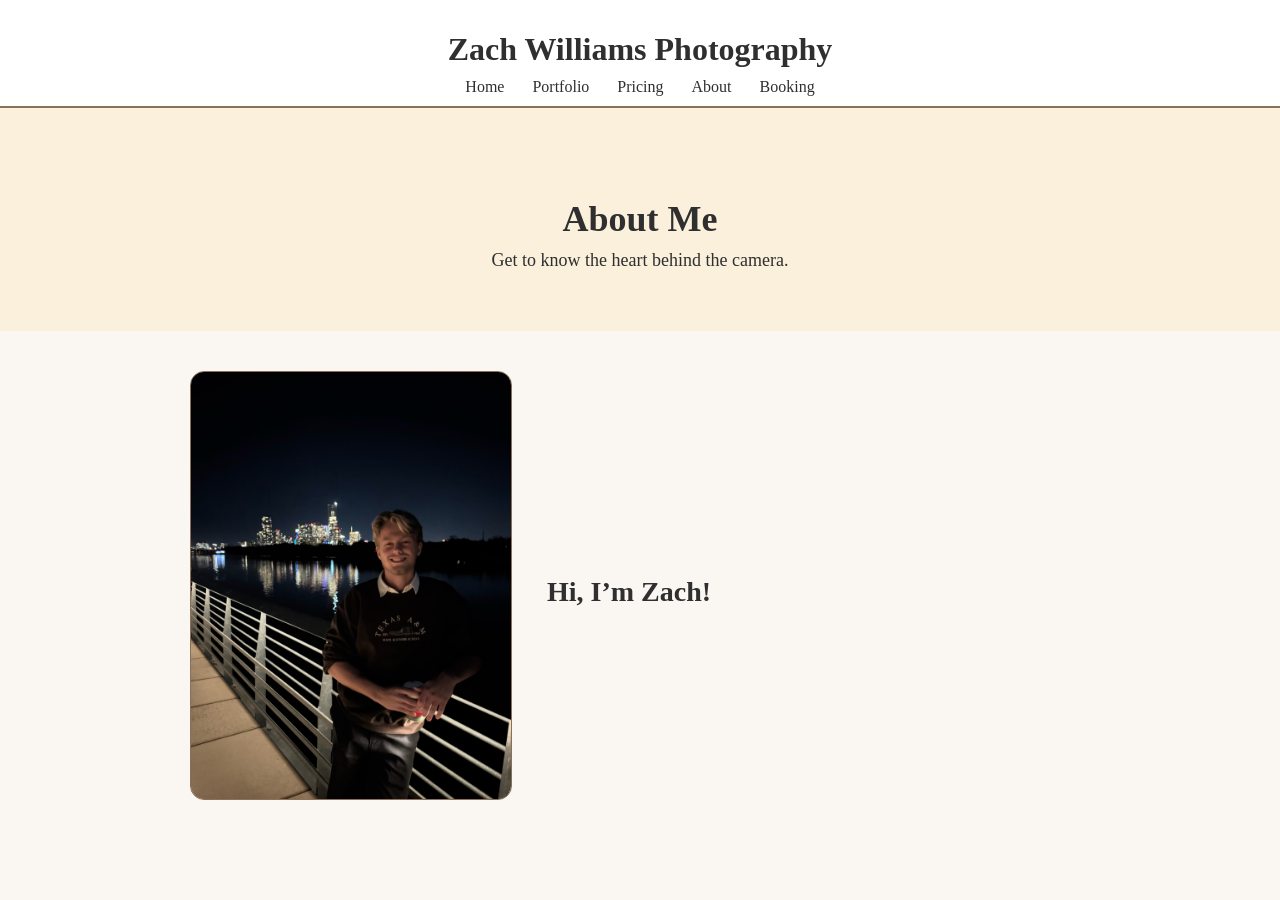
<file: about.html>
<!DOCTYPE html>
<html>
<head>
  <title>About | Zach Williams Photography</title>
  <link rel="stylesheet" href="style.css">
</head>
<body>

<header>
  <h1>Zach Williams Photography</h1>
  <nav>
    <a href="index.html">Home</a>
    <a href="portfolio.html">Portfolio</a>
    <a href="pricing.html">Pricing</a>
    <a href="about.html">About</a>
    <a href="booking.html">Booking</a>
  </nav>
</header>

<section class="page-hero">
  <h2>About Me</h2>
  <p>Get to know the heart behind the camera.</p>
</section>

<section>
  <div class="about-section">
    <img src="Photos/zach.jpeg" alt="Photographer portrait">

    <div class="about-text">
      <h3>Hi, I’m Zach!</h3>
    </div>
  </div>
</section>

</body>
</html>
</file>
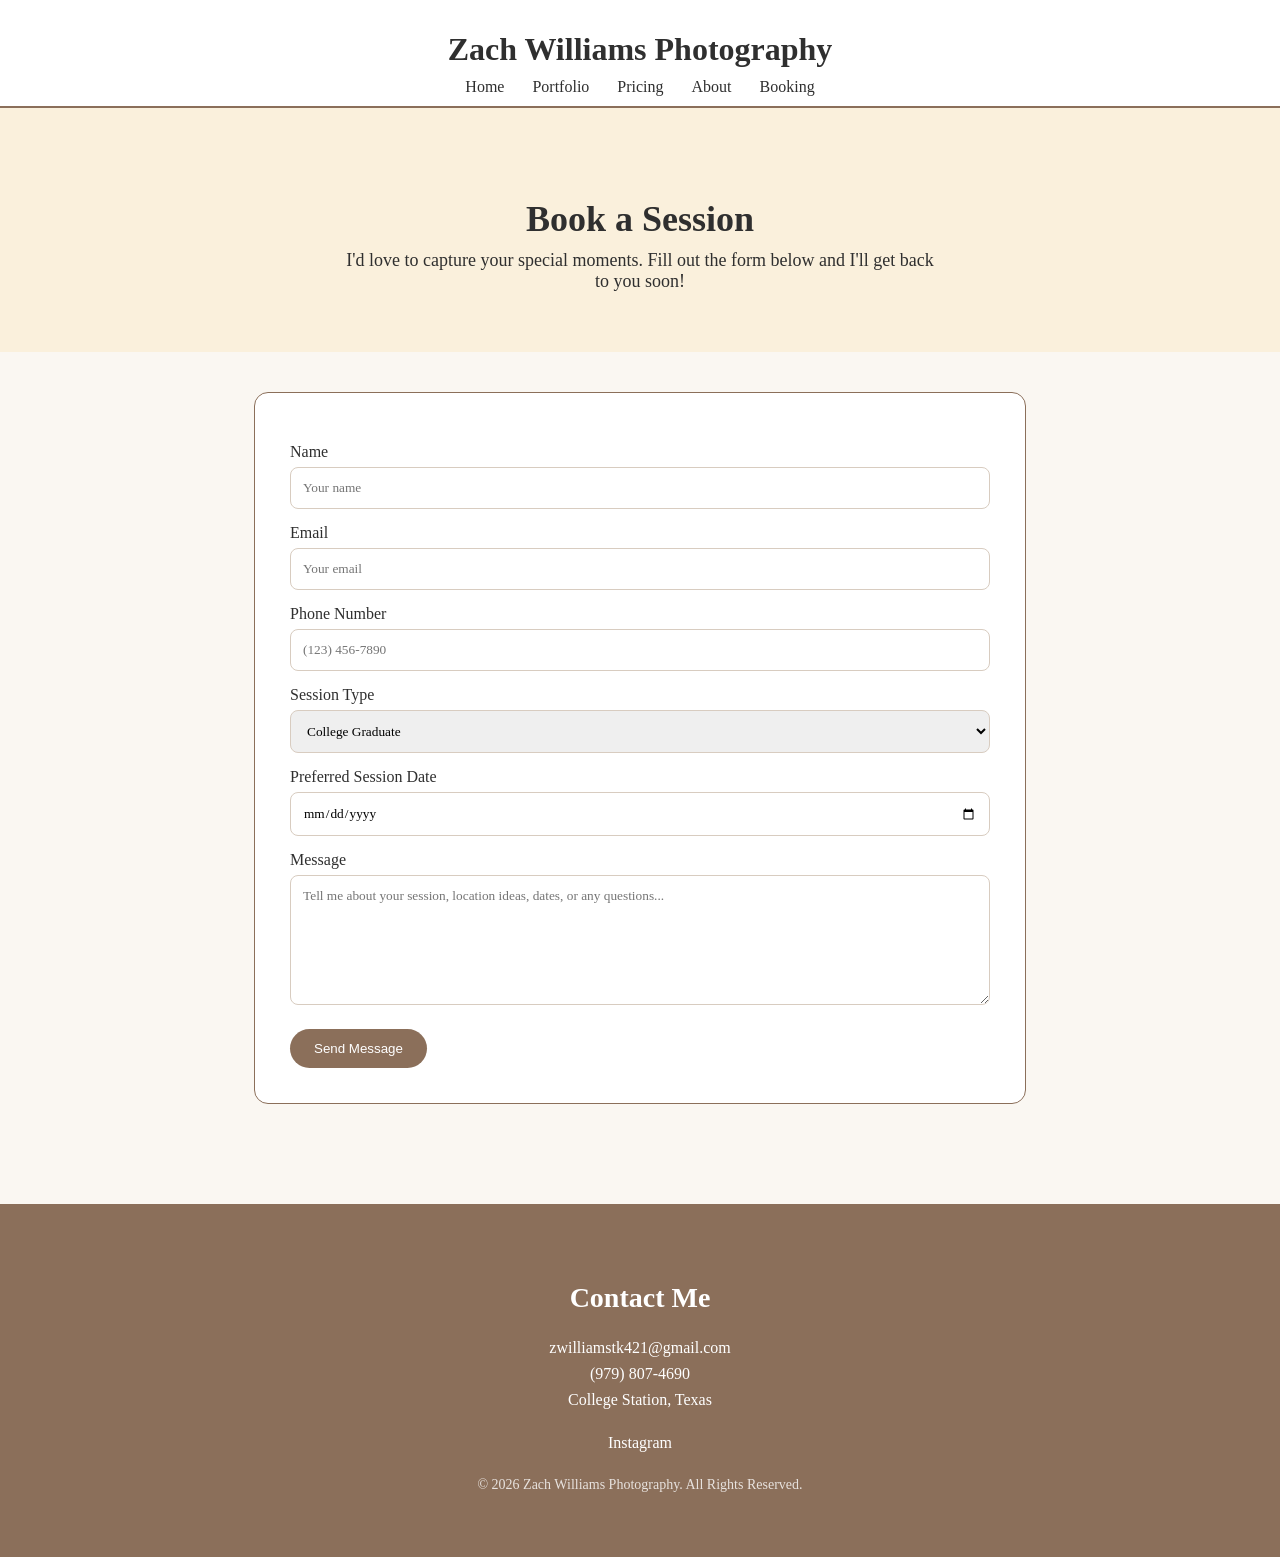
<file: booking.html>
<!DOCTYPE html>

<html>
<head>
  <title>Booking | Zach Williams Photography</title>
  <link rel="stylesheet" href="style.css">
</head>
<body>

<header>
  <h1>Zach Williams Photography</h1>
  <nav>
    <a href="index.html">Home</a>
    <a href="portfolio.html">Portfolio</a>
    <a href="pricing.html">Pricing</a>
    <a href="about.html">About</a>
    <a href="booking.html">Booking</a>
  </nav>
</header>

<section class="page-hero">
  <h2>Book a Session</h2>
  <p>I'd love to capture your special moments. Fill out the form below and I'll get back to you soon!</p>
</section>

<section>
  <form
    class="contact-section"
    action="https://formsubmit.co/zwilliamstk421@gmail.com"
    method="POST">

<!-- FormSubmit Settings -->
<input type="hidden" name="_subject" value="New Photography Booking Inquiry">
<input type="hidden" name="_captcha" value="false">

<label>Name</label>
<input
  type="text"
  name="Name"
  placeholder="Your name"
  required>

<label>Email</label>
<input
  type="email"
  name="Email"
  placeholder="Your email"
  required>

<label>Phone Number</label>
<input
  type="tel"
  name="Phone"
  placeholder="(123) 456-7890">

<label>Session Type</label>
<select name="Session Type">
  <option>College Graduate</option>
  <option>Couples</option>
  <option>Engagement</option>
  <option>Family</option>
  <option>High School Senior</option>
  <option>Ring Day</option>
  <option>Other</option>
</select>

<label>Preferred Session Date</label>
<input
  type="date"
  name="Preferred Date">

<label>Message</label>
<textarea
  name="Message"
  placeholder="Tell me about your session, location ideas, dates, or any questions..."
  required></textarea>

<button type="submit">Send Message</button>

  </form>
</section>

<footer class="footer">
  <div class="footer-content">
    <h3>Contact Me</h3>

<div class="footer-contact">
  <p>zwilliamstk421@gmail.com</p>
  <p>(979) 807-4690</p>
  <p>College Station, Texas</p>
</div>

<div class="footer-social">
  <a href="https://www.instagram.com/zachs_photos/" target="_blank">
    Instagram
  </a>
</div>

<p class="copyright">
  © 2026 Zach Williams Photography. All Rights Reserved.
</p>

  </div>
</footer>

</body>
</html>
</file>
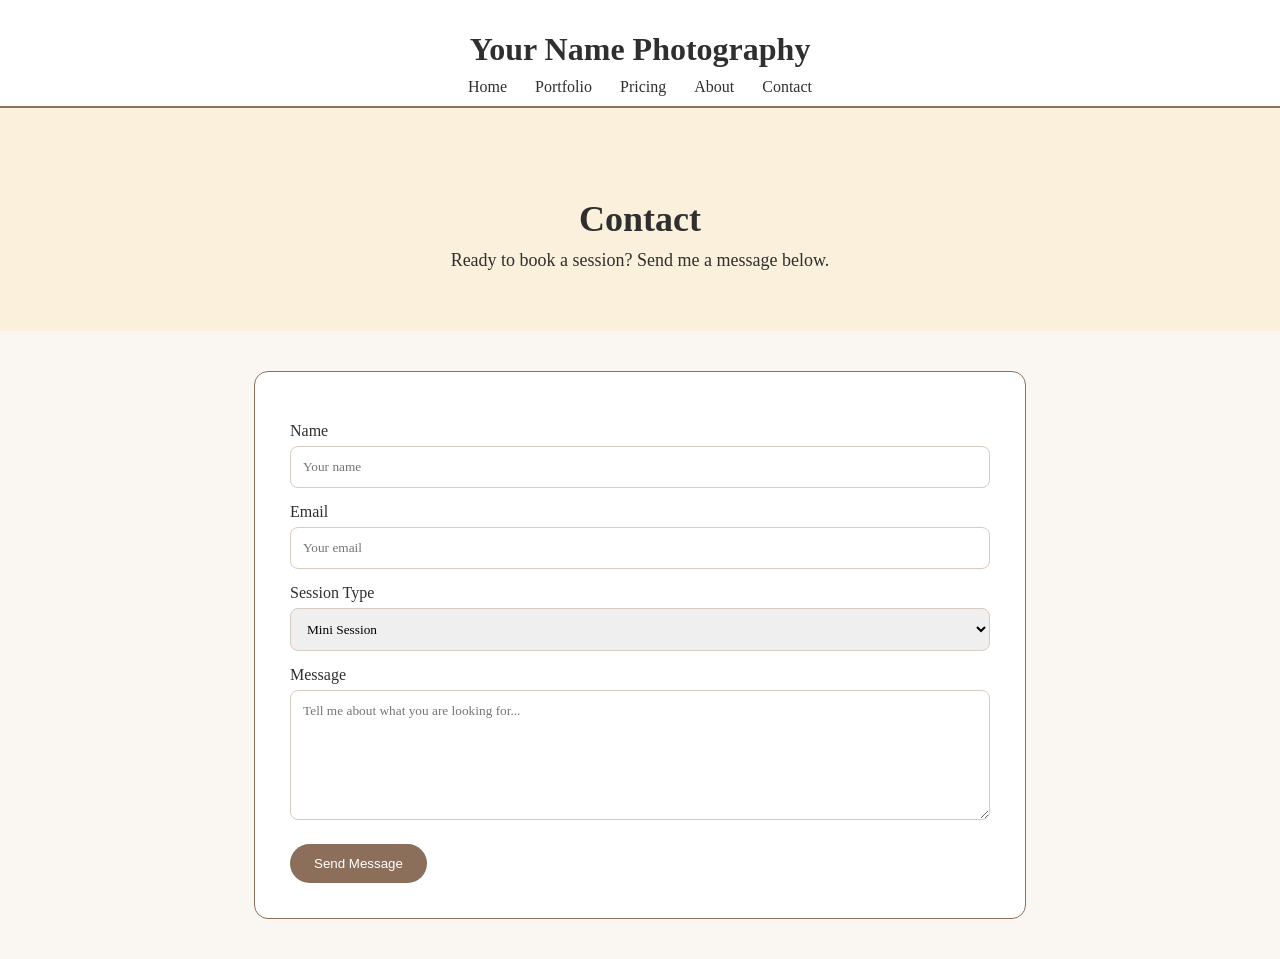
<file: contact.html>
<!DOCTYPE html>
<html>
<head>
  <title>Contact | Your Name Photography</title>
  <link rel="stylesheet" href="style.css">
</head>
<body>

<header>
  <h1>Your Name Photography</h1>
  <nav>
    <a href="index.html">Home</a>
    <a href="portfolio.html">Portfolio</a>
    <a href="pricing.html">Pricing</a>
    <a href="about.html">About</a>
    <a href="contact.html">Contact</a>
  </nav>
</header>

<section class="page-hero">
  <h2>Contact</h2>
  <p>Ready to book a session? Send me a message below.</p>
</section>

<section>
  <form class="contact-section">
    <label>Name</label>
    <input type="text" placeholder="Your name">

    <label>Email</label>
    <input type="email" placeholder="Your email">

    <label>Session Type</label>
    <select>
      <option>Mini Session</option>
      <option>Standard Session</option>
      <option>Premium Session</option>
      <option>Other</option>
    </select>

    <label>Message</label>
    <textarea placeholder="Tell me about what you are looking for..."></textarea>

    <button type="submit">Send Message</button>
  </form>
</section>

</body>
</html>
</file>
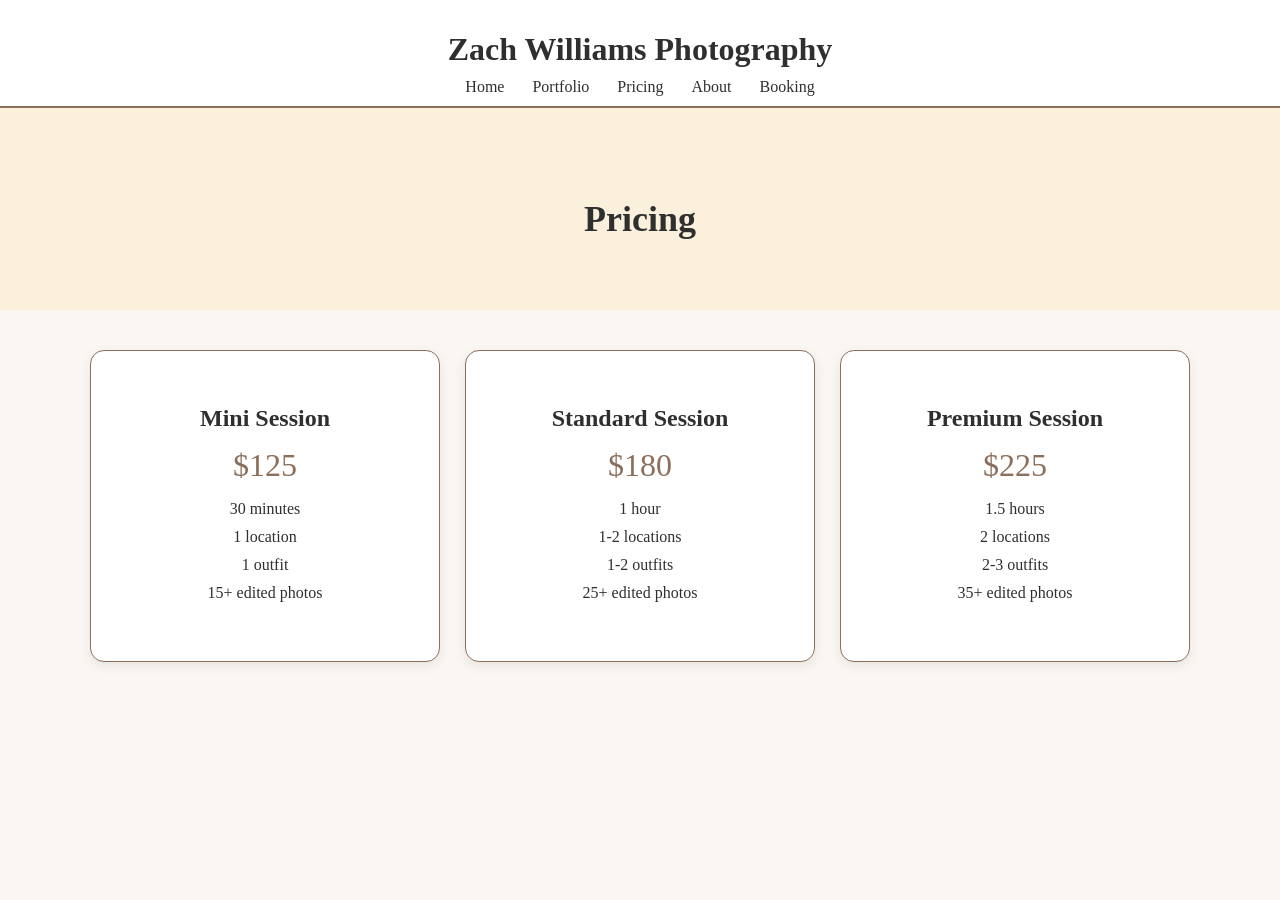
<file: pricing.html>
<!DOCTYPE html>
<html>
<head>
  <title>Pricing | Zach Williams Photography</title>
  <link rel="stylesheet" href="style.css">
</head>
<body>

<header>
  <h1>Zach Williams Photography</h1>
  <nav>
    <a href="index.html">Home</a>
    <a href="portfolio.html">Portfolio</a>
    <a href="pricing.html">Pricing</a>
    <a href="about.html">About</a>
    <a href="booking.html">Booking</a>
  </nav>
</header>

<section class="page-hero">
  <h2>Pricing</h2>
</section>

<section>
  <div class="pricing-page">

    <div class="price-card">
      <h3>Mini Session</h3>
      <p class="price">$125</p>
      <ul>
        <li>30 minutes</li>
        <li>1 location</li>
        <li>1 outfit</li>
        <li>15+ edited photos</li>
      </ul>
    </div>

    <div class="price-card">
      <h3>Standard Session</h3>
      <p class="price">$180</p>
      <ul>
        <li>1 hour</li>
        <li>1-2 locations</li>
        <li>1-2 outfits</li>
        <li>25+ edited photos</li>
      </ul>
    </div>

    <div class="price-card">
      <h3>Premium Session</h3>
      <p class="price">$225</p>
      <ul>
        <li>1.5 hours</li>
        <li>2 locations</li>
        <li>2-3 outfits</li>
        <li>35+ edited photos</li>
      </ul>
    </div>

  </div>
</section>

</body>
</html>
</file>
<file: style.css>
body {
margin: 0;
font-family: Georgia, serif;
background: #faf7f2;
color: #2f2f2f;
scroll-behavior: smooth;
}

/* HEADER */

header {
padding: 10px;
text-align: center;
background: white;
border-bottom: 2px solid #8b6f5a;
}

header h1 {
margin-bottom: 10px;
}

nav a {
margin: 0 12px;
text-decoration: none;
color: #2f2f2f;
font-weight: 500;
}

nav a:hover {
color: #8b6f5a;
}

.hero {
padding: 80px 20px;
text-align: center;
}

.hero h2 {
font-size: 42px;
margin-bottom: 10px;
}

.hero p {
font-size: 18px;
margin-bottom: 30px;
}

.button {
background: #8b6f5a;
color: white;
padding: 12px 22px;
text-decoration: none;
border-radius: 25px;
transition: 0.3s;
}

.button:hover {
opacity: 0.9;
}

section {
padding: 40px 20px;
text-align: center;
}

/* CATEGORY CARDS */

.category-grid {
display: grid;
grid-template-columns: repeat(3, 1fr);
gap: 25px;
max-width: 1100px;
margin: 0 auto;
}

.category-card {
background: white;
border: 1px solid #8b6f5a;
border-radius: 14px;
overflow: hidden;
box-shadow: 0 4px 12px rgba(0,0,0,0.08);
transition: transform 0.3s ease;
}

.category-card:hover {
transform: translateY(-5px);
}

.category-card a {
display: block;
}

.category-card a:focus-visible {
outline: 3px solid #8b6f5a;
outline-offset: -3px;
}

.category-card img {
width: 100%;
height: auto;
display: block;
border-bottom: 1px solid #8b6f5a;
}

.category-card h3 {
padding: 15px;
margin: 0;
}

/* HOME GALLERY */

.gallery {
display: flex;
justify-content: center;
gap: 20px;
flex-wrap: wrap;
}

.gallery img {
width: 300px;
height: auto;
display: block;
border-radius: 12px;
border: 1px solid #8b6f5a;
}

/* HOME PRICING */

.pricing {
display: flex;
justify-content: center;
gap: 20px;
flex-wrap: wrap;
}

.pricing div {
background: white;
padding: 25px;
width: 200px;
border-radius: 12px;
border: 1px solid #8b6f5a;
}

/* PAGE HEADER */

.page-hero {
padding: 60px 20px;
text-align: center;
background: #faf0dc;
}

.page-hero h2 {
font-size: 36px;
margin-bottom: 10px;
}

.page-hero p {
font-size: 18px;
max-width: 600px;
margin: 0 auto;
}

.category-list {
max-width: 1000px;
white-space: nowrap;
}

.portfolio-category-nav {
display: flex;
justify-content: center;
gap: 10px;
flex-wrap: nowrap;
max-width: 100%;
margin: 28px auto 0;
overflow-x: auto;
padding: 2px 4px 10px;
scrollbar-width: thin;
}

.portfolio-category-nav a {
background: rgba(255, 255, 255, 0.7);
border: 1px solid #8b6f5a;
border-radius: 999px;
color: #5e4939;
font-size: 15px;
font-weight: 600;
letter-spacing: 0.01em;
margin: 0;
padding: 10px 17px;
flex: 0 0 auto;
text-decoration: none;
transition: background-color 0.2s ease, color 0.2s ease, box-shadow 0.2s ease, transform 0.2s ease;
}

.portfolio-category-nav a:hover,
.portfolio-category-nav a:focus-visible {
background: #8b6f5a;
box-shadow: 0 5px 12px rgba(94, 73, 57, 0.2);
color: #fff;
outline: none;
transform: translateY(-2px);
}

.portfolio-category-nav a:active {
transform: translateY(0);
}

/* PORTFOLIO PAGE */

.portfolio-grid {
display: grid;
grid-template-columns: repeat(3, 1fr);
gap: 20px;
max-width: 1100px;
margin: 0 auto;
}

.portfolio-grid img {
width: 100%;
height: auto;
display: block;
border-radius: 12px;
border: 1px solid #8b6f5a;
}

.portfolio-category {
scroll-margin-top: 20px;
}

/* PRICING PAGE */

.pricing-page {
display: flex;
justify-content: center;
align-items: stretch;
gap: 25px;
flex-wrap: nowrap;
max-width: 1100px;
margin: 0 auto;
}

.price-card {
background: white;
padding: 30px;
width: 300px;
min-height: 250px;
border-radius: 14px;
border: 1px solid #8b6f5a;
box-shadow: 0 4px 12px rgba(0,0,0,0.08);
transition: transform 0.3s ease;
}

.price-card:hover {
transform: translateY(-5px);
}

.price-card h3 {
font-size: 24px;
margin-bottom: 10px;
}

.price {
font-size: 32px;
color: #8b6f5a;
margin: 15px 0;
}

.price-card ul {
list-style: none;
padding: 0;
}

.price-card li {
margin: 10px 0;
}

/* ABOUT PAGE */

.about-section {
max-width: 900px;
margin: 0 auto;
display: flex;
gap: 35px;
align-items: center;
text-align: left;
}

.about-section img {
width: 320px;
height: auto;
display: block;
border-radius: 14px;
border: 1px solid #8b6f5a;
}

.about-text h3 {
font-size: 28px;
margin-bottom: 15px;
}

.about-text p {
line-height: 1.7;
font-size: 17px;
}

/* CONTACT / BOOKING PAGE */

.contact-section {
max-width: 700px;
margin: 0 auto;
background: white;
padding: 35px;
border-radius: 14px;
border: 1px solid #8b6f5a;
text-align: left;
}

.contact-section label {
display: block;
margin-top: 15px;
margin-bottom: 6px;
}

.contact-section input,
.contact-section textarea,
.contact-section select {
width: 100%;
box-sizing: border-box;
padding: 12px;
border: 1px solid #d8ccc0;
border-radius: 8px;
font-family: inherit;
}

.contact-section textarea {
height: 130px;
}

.contact-section button {
margin-top: 20px;
background: #8b6f5a;
color: white;
border: none;
padding: 12px 24px;
border-radius: 25px;
cursor: pointer;
}

.contact-section button:hover {
opacity: 0.9;
}

/* FOOTER */

.footer {
background: #8b6f5a;
color: white;
padding: 50px 20px;
margin-top: 60px;
}

.footer-content {
max-width: 1000px;
margin: 0 auto;
text-align: center;
}

.footer h3 {
margin-bottom: 10px;
font-size: 28px;
}

.footer-contact {
margin: 25px 0;
}

.footer-contact p {
margin: 8px 0;
}

.footer-social {
margin: 20px 0;
}

.footer-social a {
color: white;
text-decoration: none;
margin: 0 8px;
}

.footer-social a:hover {
text-decoration: underline;
}

.copyright {
margin-top: 25px;
font-size: 14px;
opacity: 0.8;
}

/* MOBILE */

@media (max-width: 768px) {
.gallery,
.pricing,
.pricing-page,
.about-section {
flex-direction: column;
align-items: center;
}

.category-grid,
.portfolio-grid {
grid-template-columns: 1fr;
}

.gallery img {
width: 100%;
max-width: 350px;
}

.price-card {
width: auto;
max-width: 320px;
}

.about-section {
text-align: center;
}

.about-section img {
width: 100%;
max-width: 350px;
}

.portfolio-category-nav a {
font-size: 14px;
padding: 9px 14px;
}
}
</file>
